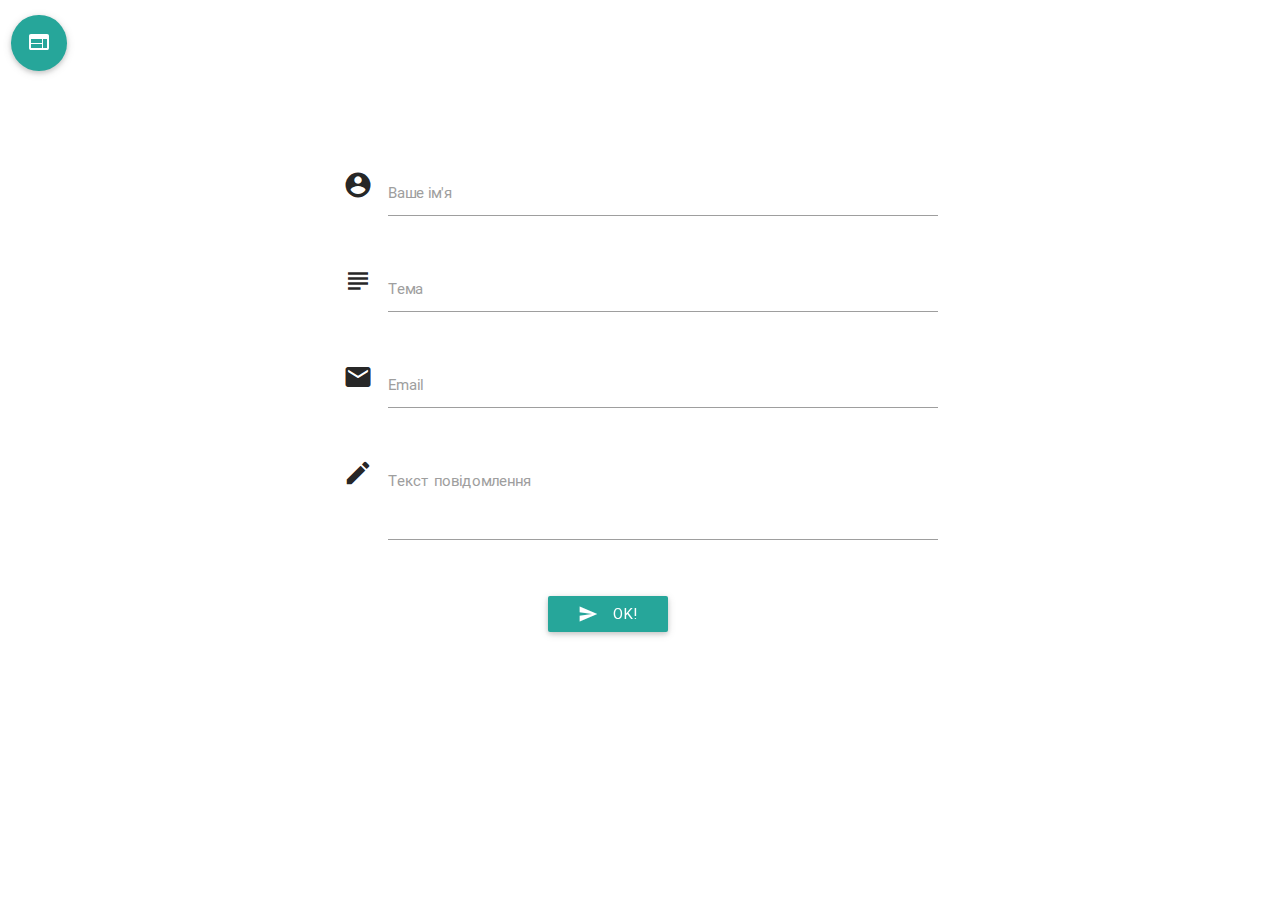
<file: form.html>
<!DOCTYPE html>
  <html>
    <head>
		<meta charset="utf-8">
      <!--Import Google Icon Font-->
      <link href="http://fonts.googleapis.com/icon?family=Material+Icons" rel="stylesheet">
      <!--Import materialize.css-->
      <link type="text/css" rel="stylesheet" href="css/materialize.min.css"  media="screen,projection"/>

      <!--Let browser know website is optimized for mobile-->
      <meta name="viewport" content="width=device-width, initial-scale=1.0"/>
    </head>
	<style>
	.f{
	padding-top:5%;
	}
	.b{

	}
	</style>


    <body>

	  <div class="row">
        <div class="input-field col s12">
	         <button class="btn-floating btn-large waves-effect waves-light gray"> <i class="material-icons">web</i></button>

        </div>

      </div>
	<div class="f">

	<div class="row" >
    <form class="col s12 m6 offset-m2 l6 offset-l3" method="post" action="form.php">
	  
	  
	  
      <div class="row">
        <div class="input-field col s12">
		  <i class="material-icons prefix">account_circle</i>
          <input  id="first_name" type="text" class="validate"  name="name" required>
          <label for="first_name">Ваше ім'я</label>
        </div>
        
      </div>
      <div class="row">
        <div class="input-field col s12">
		  <i class="material-icons prefix">subject</i>
          <input  id="first_name" type="text" class="validate" name="tema" required>
          <label for="first_name">Тема</label>
        </div>
        
      </div>
      <div class="row">
        <div class="input-field col s12">
		  <i class="material-icons prefix">email</i>
          <input id="email" type="email" name="email"  class="validate" required>
          <label for="email" data-error="wrong" data-success="right"  >Email</label>
        </div>

      </div>
	  
	  <div class="row">
        <div class="input-field col s12">
		  <i class="material-icons prefix">mode_edit</i>
          <textarea id="textarea1" class="materialize-textarea" name="text"required></textarea>
          <label for="textarea1">Текст повідомлення</label>
        </div>
      </div>
	  <div class="row">
        <div class="input-field col s12 offset-s3 m4 offset-m4 l4 offset-l4">
				<button class="waves-effect waves-light btn" type="submit"><i class="material-icons left">send</i>OK! </button>

        </div>
      </div>
	  
	  
    </form>
  </div>
  </div>

  
  
  
  
  
     
      <!--Import jQuery before materialize.js-->
      <script type="text/javascript" src="https://code.jquery.com/jquery-2.1.1.min.js"></script>
      <script type="text/javascript" src="js/materialize.min.js"></script>
	   <script>
	  

	   $(document).ready(function() {
    Materialize.updateTextFields();
  });
	  </script>
    </body>
  </html>
</file>
